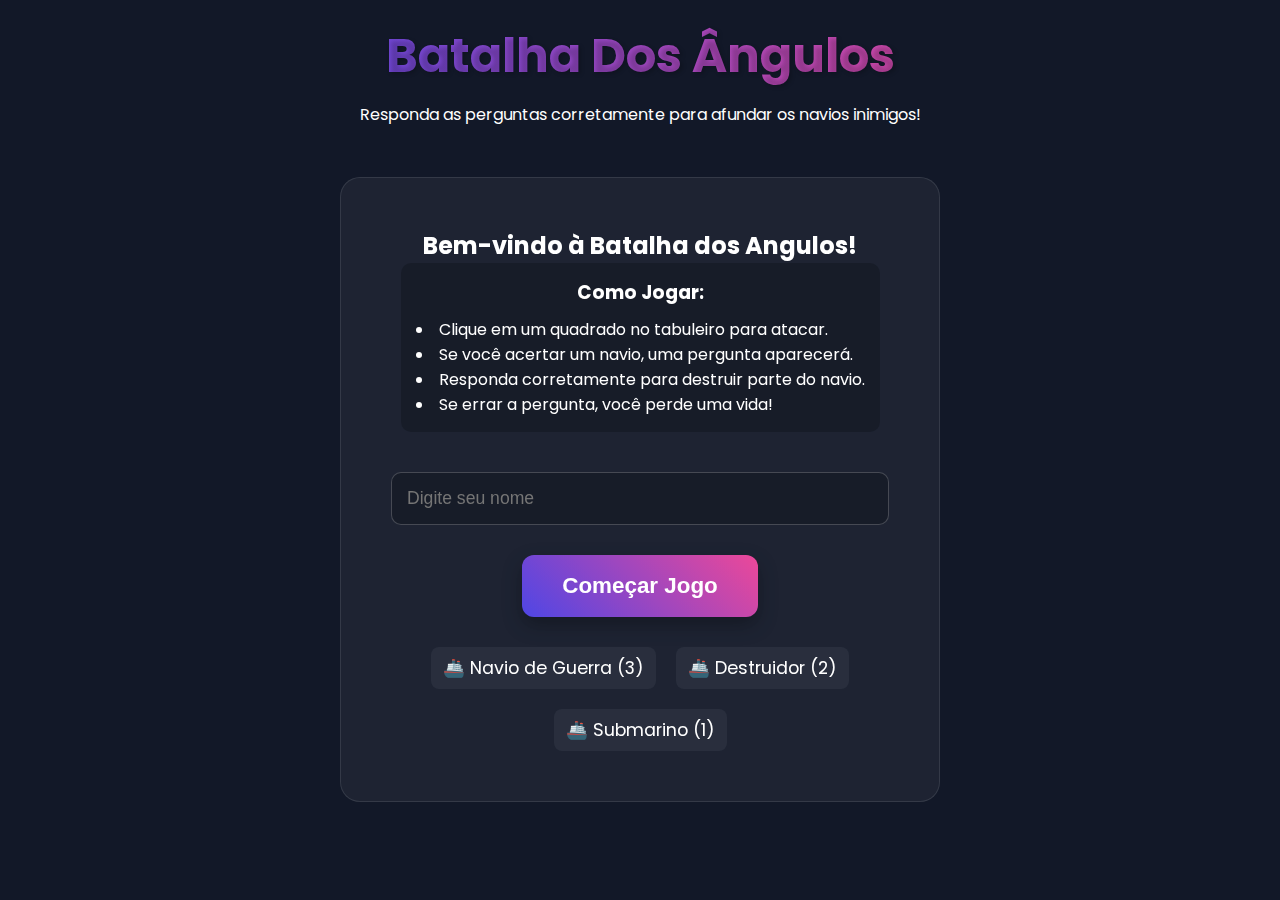
<file: index.html>
<!DOCTYPE html>
<html lang="pt-br">
  <head>
    <meta charset="UTF-8" />
    <meta name="viewport" content="width=device-width, initial-scale=1.0" />
    <title>Batalha Naval Interativa</title>
    <link rel="preconnect" href="https://fonts.googleapis.com" />
    <link rel="preconnect" href="https://fonts.gstatic.com" crossorigin />
    <link
      href="https://fonts.googleapis.com/css2?family=Poppins:wght@400;600;700&display=swap"
      rel="stylesheet"
    />
    <link rel="stylesheet" href="css/style.css" />
  </head>
  <body>
    <div class="container">
      <header>
        <h1>Batalha Dos Ângulos</h1>
        <p>
          Responda as perguntas corretamente para afundar os navios inimigos!
        </p>
      </header>

      <div id="startScreen" class="start-screen" style="display: flex">
        <h2>Bem-vindo à Batalha dos Angulos!</h2>
        <div class="tutorial">
          <h3>Como Jogar:</h3>
          <ul>
            <li>Clique em um quadrado no tabuleiro para atacar.</li>
            <li>Se você acertar um navio, uma pergunta aparecerá.</li>
            <li>Responda corretamente para destruir parte do navio.</li>
            <li>Se errar a pergunta, você perde uma vida!</li>
          </ul>
        </div>
        <input type="text" id="playerName" placeholder="Digite seu nome" />
        <button class="start-btn" onclick="startGame()">Começar Jogo</button>

        <div class="ships-info">
          <div class="ship-info">
            <span>🚢 Navio de Guerra (3)</span>
          </div>
          <div class="ship-info">
            <span>🚢 Destruidor (2)</span>
          </div>
          <div class="ship-info">
            <span>🚢 Submarino (1)</span>
          </div>
        </div>
      </div>

      <div id="gameContainer" style="display: none">
        <div id="sunkMessage" class="sunk-message" style="display: none"></div>
        <div class="game-info">
          <div class="status" id="status"></div>
          <div class="score-info">
            <div class="score-item">
              <span>❤️</span> Vidas: <span id="userLives">3</span>
            </div>
            <div class="score-item">
              <span>🏆</span> <span id="userName"></span>:
              <span id="userScore">0</span>
            </div>
            <div class="score-item">
              <span>🤖</span>Ângulo Mestre:
              <span id="cpuScore">0</span>
            </div>
          </div>
          <button class="restart-btn" onclick="restartGame()">
            Reiniciar Jogo
          </button>
          <button class="start-screen-btn" onclick="goToStartScreen()">
            Ir para o Início
          </button>
        </div>

        <div class="boards-container">
          <div class="board-section">
            <h3 class="board-title">Tabuleiro do Oponente</h3>
            <div id="opponentBoard" class="board"></div>
          </div>
        </div>
      </div>

      <div id="questionModal" class="modal">
        <div class="modal-content">
          <div class="question" id="questionText"></div>
          <div class="answers" id="answersContainer"></div>
        </div>
      </div>

      <div id="gameOverModal" class="modal">
        <div class="modal-content">
          <h2 class="game-over-title">Fim de Jogo!</h2>
          <p class="game-over-message">
            Você perdeu todas as suas vidas. Tente novamente para provar seu
            valor!
          </p>
          <div class="game-over-buttons">
            <button class="btn" id="tryAgainBtn">Tentar Novamente</button>
            <button class="btn" id="newGameBtn">Novo Jogo</button>
          </div>
        </div>
      </div>

      <div id="winModal" class="modal">
        <div class="modal-content">
          <h2 class="win-title">Parabéns! Você Venceu!</h2>
          <p class="win-message">
            Você afundou todos os navios inimigos e provou ser um verdadeiro
            Mestre dos Ângulos!
          </p>
          <div class="win-buttons">
            <button class="btn" id="playAgainSamePlayerBtn">
              Jogar Novamente (Mesmo Jogador)
            </button>
            <button class="btn" id="newGameNewPlayerBtn">
              Novo Jogo (Novo Usuário)
            </button>
          </div>
        </div>
      </div>
    </div>

    <script src="js/questions.js"></script>
    <script src="js/main.js"></script>
  </body>
</html>
</file>
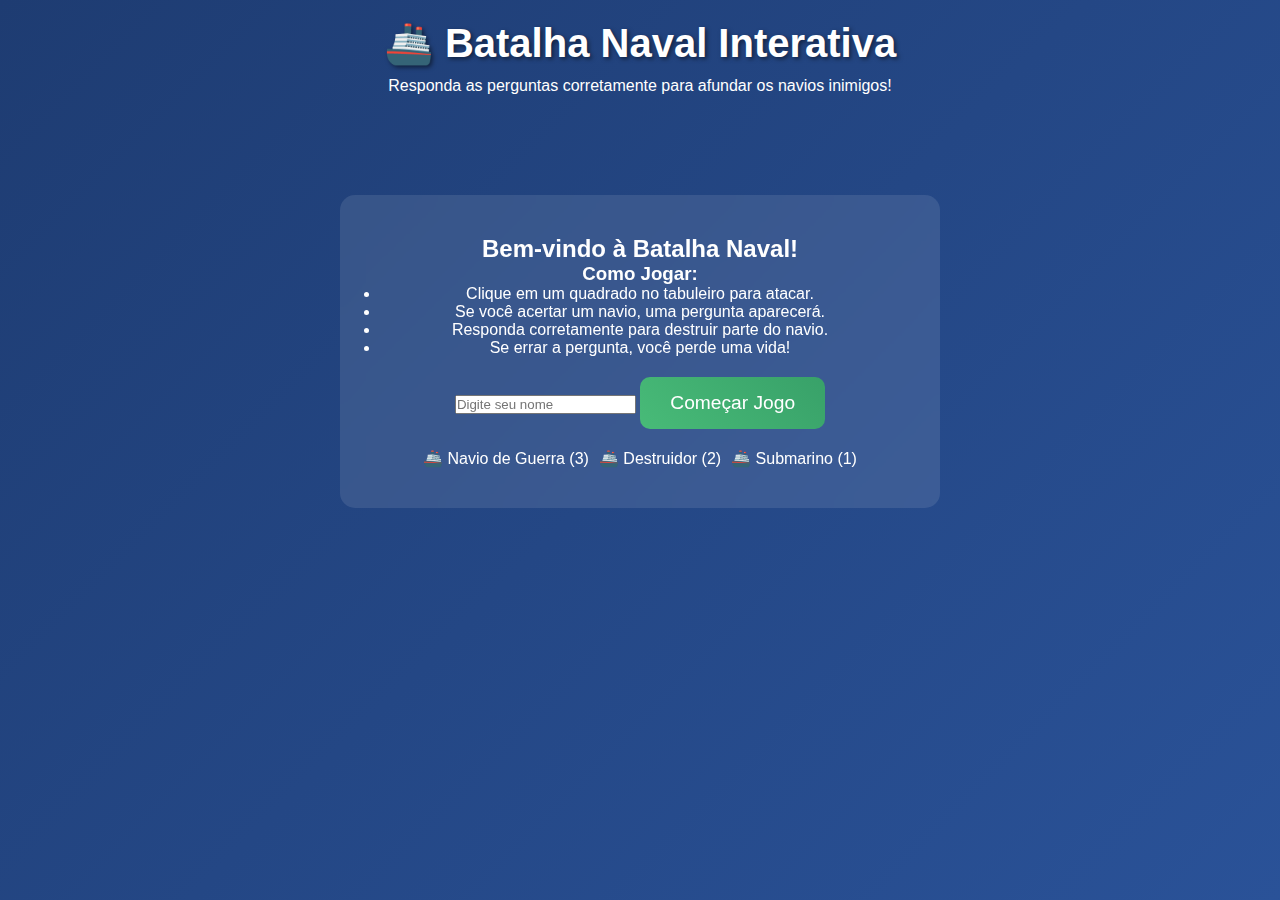
<file: public/index.html>
<!DOCTYPE html>
<html lang="pt-br">
<head>
    <meta charset="UTF-8">
    <meta name="viewport" content="width=device-width, initial-scale=1.0">
    <title>Batalha Naval Interativa</title>
    <link rel="preconnect" href="https://fonts.googleapis.com">
    <link rel="preconnect" href="https://fonts.gstatic.com" crossorigin>
    <link href="https://fonts.googleapis.com/css2?family=Poppins:wght@400;600;700&display=swap" rel="stylesheet">
    <link rel="stylesheet" href="css/style.css">
</head>
<body>
    <div class="container">
        <header>
            <h1>🚢 Batalha Naval Interativa</h1>
            <p>Responda as perguntas corretamente para afundar os navios inimigos!</p>
        </header>

        <div id="startScreen" class="start-screen">
            <h2>Bem-vindo à Batalha Naval!</h2>
            <div class="tutorial">
                <h3>Como Jogar:</h3>
                <ul>
                    <li>Clique em um quadrado no tabuleiro para atacar.</li>
                    <li>Se você acertar um navio, uma pergunta aparecerá.</li>
                    <li>Responda corretamente para destruir parte do navio.</li>
                    <li>Se errar a pergunta, você perde uma vida!</li>
                </ul>
            </div>
            <input type="text" id="playerName" placeholder="Digite seu nome">
            <button class="start-btn" onclick="startGame()">Começar Jogo</button>
            
            <div class="ships-info">
                <div class="ship-info">
                    <span>🚢 Navio de Guerra (3)</span>
                </div>
                <div class="ship-info">
                    <span>🚢 Destruidor (2)</span>
                </div>
                <div class="ship-info">
                    <span>🚢 Submarino (1)</span>
                </div>
            </div>
        </div>

        <div id="gameContainer" style="display: none;">
            <div id="sunkMessage" class="sunk-message" style="display: none;"></div>
            <div class="game-info">
                <div class="status" id="status"></div>
                <div class="score-info">
                    <div class="score-item">
                        <span>❤️</span> Vidas: <span id="userLives">3</span>
                    </div>
                    <div class="score-item">
                        <span>🏆</span> <span id="userName"></span>: <span id="userScore">0</span>
                    </div>
                    <div class="score-item">
                        <span>🤖</span> Pontuação CPU: <span id="cpuScore">0</span>
                    </div>
                </div>
                <button class="restart-btn" onclick="restartGame()">Reiniciar Jogo</button>
            </div>

            <div class="boards-container">
                <div class="board-section">
                    <h3 class="board-title">Tabuleiro do Oponente</h3>
                    <div id="opponentBoard" class="board"></div>
                </div>
            </div>
        </div>

        <div id="questionModal" class="modal">
            <div class="modal-content">
                <div class="question" id="questionText"></div>
                <div class="answers" id="answersContainer"></div>
            </div>
        </div>
    </div>

    <script src="js/questions.js"></script>
    <script src="js/main.js"></script>
</body>
</html>
</file>
<file: css/style.css>
* {
            margin: 0;
            padding: 0;
            box-sizing: border-box;
        }

        body {
            font-family: 'Poppins', sans-serif;
            background: #121828;
            color: white;
            min-height: 100vh;
            padding: 20px;
            display: flex;
            flex-direction: column;
            align-items: center;
        }

        .container {
            max-width: 900px;
            width: 100%;
            margin: 0 auto;
        }

        header {
            text-align: center;
            margin-bottom: 30px;
        }

        h1 {
            font-size: 3rem;
            font-weight: 700;
            margin-bottom: 10px;
            background: linear-gradient(90deg, #4f46e5, #ec4899);
            -webkit-background-clip: text;
            -webkit-text-fill-color: transparent;
            text-shadow: 2px 2px 4px rgba(0,0,0,0.2);
        }

        .game-info {
            background: rgba(255, 255, 255, 0.05);
            padding: 20px;
            border-radius: 15px;
            margin-bottom: 30px;
            text-align: center;
            backdrop-filter: blur(10px);
            border: 1px solid rgba(255, 255, 255, 0.1);
        }

        .status {
            font-size: 1.3rem;
            font-weight: 600;
            margin-bottom: 15px;
        }

        .score-info {
            display: flex;
            justify-content: space-around;
            margin-top: 20px;
            font-size: 1.2rem;
            font-weight: 600;
        }

        .score-item {
            display: flex;
            align-items: center;
            gap: 10px;
            background: rgba(255, 255, 255, 0.1);
            padding: 10px 20px;
            border-radius: 10px;
        }

        .score-item span {
            font-size: 1.5rem;
        }

        .boards-container {
            display: flex;
            justify-content: center;
        }

        .board-section {
            text-align: center;
        }

        .board-title {
            font-size: 1.8rem;
            margin-bottom: 20px;
            font-weight: 600;
        }

        .board {
            display: grid;
            grid-template-columns: repeat(5, 1fr);
            gap: 8px;
            width: 90vw;
            height: 90vw;
            max-width: 700px;
            max-height: 700px;
            aspect-ratio: 1/1;
            background: rgba(255, 255, 255, 0.05);
            padding: 15px;
            border-radius: 10px;
            box-shadow: 0 15px 35px rgba(0,0,0,0.3);
            border: 1px solid rgba(255, 255, 255, 0.1);
        }

        .cell {
            aspect-ratio: 1/1;
            background-color: rgba(79, 70, 229, 0.4);
            border-radius: 8px;
            cursor: pointer;
            transition: all 0.2s ease;
            display: flex;
            align-items: center;
            justify-content: center;
            font-size: 2.5rem;
            position: relative;
        }

        .cell:hover {
            background-color: rgba(79, 70, 229, 0.7);
            transform: scale(1.05);
        }

        .cell.ship {
            background-color: rgba(255, 255, 255, 0.1);
        }

        .cell.hit {
            background-color: #ef4444;
            animation: hit-animation 0.5s ease;
        }

        .cell.sunk {
            background-color: #8b5cf6;
        }

        .cell.miss {
            background-color: #22c55e;
        }

        .cell.hit::after {
            content: '🔥';
        }

        .cell.miss::after {
            content: '💧';
            font-size: 2.5rem;
            opacity: 0.7;
        }

        .sunk-message {
            position: fixed;
            top: 50%;
            left: 50%;
            transform: translate(-50%, -50%);
            background: rgba(0, 0, 0, 0.8);
            color: white;
            padding: 30px 50px;
            border-radius: 15px;
            font-size: 2.5rem;
            font-weight: 700;
            z-index: 1001;
            text-align: center;
            animation: fadeInOut 3s ease-in-out;
        }

        @keyframes fadeInOut {
            0% { opacity: 0; transform: translate(-50%, -50%) scale(0.8); }
            20% { opacity: 1; transform: translate(-50%, -50%) scale(1); }
            80% { opacity: 1; transform: translate(-50%, -50%) scale(1); }
            100% { opacity: 0; transform: translate(-50%, -50%) scale(0.8); }
        }

        .modal {
            display: none;
            position: fixed;
            top: 0;
            left: 0;
            width: 100%;
            height: 100%;
            background-color: rgba(0,0,0,0.8);
            z-index: 1000;
            align-items: center;
            justify-content: center;
            backdrop-filter: blur(5px);
        }

        .modal-content {
            background: rgba(30, 41, 59, 0.8);
            padding: 40px;
            border-radius: 20px;
            max-width: 600px;
            width: 90%;
            text-align: center;
            box-shadow: 0 20px 40px rgba(0,0,0,0.5);
            border: 1px solid rgba(255, 255, 255, 0.1);
        }

        .question {
            font-size: 1.5rem;
            margin-bottom: 30px;
            line-height: 1.4;
            font-weight: 600;
        }

        .answers {
            display: grid;
            grid-template-columns: 1fr 1fr;
            gap: 15px;
        }

        .answer-btn {
            padding: 15px 20px;
            border: none;
            border-radius: 10px;
            background-color: rgba(79, 70, 229, 0.6);
            color: white;
            font-size: 1.1rem;
            font-weight: 600;
            cursor: pointer;
            transition: all 0.2s ease;
        }

        .answer-btn:hover {
            background-color: #4f46e5;
            transform: translateY(-3px);
        }

        .answer-btn.correct {
            background-color: #22c55e;
        }

        .answer-btn.incorrect {
            background-color: #ef4444;
        }

        .start-screen {
            text-align: center;
            max-width: 600px;
            margin: 50px auto;
            padding: 50px;
            background: rgba(255, 255, 255, 0.05);
            border-radius: 20px;
            backdrop-filter: blur(10px);
            border: 1px solid rgba(255, 255, 255, 0.1);
            display: flex; /* Adicionado para garantir que os itens flex se comportem corretamente */
            flex-direction: column; /* Garante que os itens se empilhem verticalmente */
            align-items: center; /* Centraliza os itens horizontalmente */
        }

        .tutorial {
            text-align: left;
            margin-bottom: 20px;
            background: rgba(0,0,0,0.2);
            padding: 15px;
            border-radius: 10px;
        }

        .tutorial h3 {
            margin-bottom: 10px;
            text-align: center;
        }

        .tutorial ul {
            list-style-position: inside;
        }

        input[type="text"] {
            width: 100%;
            padding: 15px;
            margin-top: 20px;
            border-radius: 10px;
            border: 1px solid rgba(255, 255, 255, 0.2);
            background: rgba(0,0,0,0.2);
            color: white;
            font-size: 1.1rem;
        }

        .start-btn {
            padding: 18px 40px;
            font-size: 1.4rem;
            font-weight: 700;
            background: linear-gradient(45deg, #4f46e5, #ec4899);
            border: none;
            border-radius: 12px;
            color: white;
            cursor: pointer;
            margin-top: 30px;
            transition: all 0.3s ease;
            box-shadow: 0 8px 20px rgba(0,0,0,0.3);
        }

        .start-btn:hover {
            transform: translateY(-4px);
            box-shadow: 0 12px 25px rgba(0,0,0,0.4);
        }

        .restart-btn {
            padding: 10px 20px;
            font-size: 1rem;
            font-weight: 600;
            background: rgba(255, 255, 255, 0.1);
            border: 1px solid rgba(255, 255, 255, 0.2);
            border-radius: 10px;
            color: white;
            cursor: pointer;
            margin-top: 20px;
            transition: all 0.3s ease;
        }

        .restart-btn:hover {
            background: rgba(255, 255, 255, 0.2);
        }

        .ships-info {
            display: flex;
            justify-content: center;
            gap: 20px;
            margin-top: 30px;
            flex-wrap: wrap;
        }

        .ship-info {
            display: flex;
            align-items: center;
            gap: 8px;
            background: rgba(255, 255, 255, 0.05);
            padding: 8px 12px;
            border-radius: 8px;
            font-size: 1.1rem;
        }

        .game-over-title {
            font-size: 2.5rem;
            color: #ef4444;
            margin-bottom: 20px;
            font-weight: 700;
        }

        .game-over-message {
            font-size: 1.2rem;
            margin-bottom: 30px;
            line-height: 1.5;
        }

        .game-over-buttons {
            display: flex;
            justify-content: center;
            gap: 20px;
            flex-wrap: wrap;
        }

        .btn {
            padding: 15px 30px;
            font-size: 1.1rem;
            font-weight: 600;
            border: none;
            border-radius: 10px;
            cursor: pointer;
            transition: all 0.3s ease;
            color: white;
        }

        #tryAgainBtn {
            background-color: #4f46e5;
        }

        #tryAgainBtn:hover {
            background-color: #3e38b2;
            transform: translateY(-3px);
        }

        #newGameBtn {
            background-color: #22c55e;
        }

        #newGameBtn:hover {
            background-color: #1a9f4b;
            transform: translateY(-3px);
        }

        @media (max-width: 768px) {
            h1 {
                font-size: 2.5rem;
            }
            .board {
                max-width: 90vw;
            }
            .game-over-title {
                font-size: 2rem;
            }
            .game-over-message {
                font-size: 1rem;
            }
            .btn {
                padding: 12px 25px;
                font-size: 1rem;
            }
        }

        @media (max-width: 480px) {
            h1 {
                font-size: 2rem;
            }
            .answers {
                grid-template-columns: 1fr;
            }
            .score-info {
                flex-direction: column;
                gap: 10px;
            }
            .game-over-buttons {
                flex-direction: column;
            }
            .win-buttons {
                flex-direction: column;
            }
        }

        /* Win Modal Styles */
        .win-title {
            font-size: 2.5rem;
            color: #22c55e; /* Green for success */
            margin-bottom: 20px;
            font-weight: 700;
        }

        .win-message {
            font-size: 1.2rem;
            margin-bottom: 30px;
            line-height: 1.5;
        }

        .win-buttons {
            display: flex;
            justify-content: center;
            gap: 20px;
            flex-wrap: wrap;
        }

        #playAgainSamePlayerBtn {
            background-color: #4f46e5; /* Blue for play again */
        }

        #playAgainSamePlayerBtn:hover {
            background-color: #3e38b2;
            transform: translateY(-3px);
        }

        #newGameNewPlayerBtn {
            background-color: #ec4899; /* Pink for new game */
        }

        #newGameNewPlayerBtn:hover {
            background-color: #d63a8a;
            transform: translateY(-3px);
        }

        /* Go to Start Screen Button Style */
        .start-screen-btn {
            padding: 10px 20px;
            font-size: 1rem;
            font-weight: 600;
            background: rgba(255, 255, 255, 0.1);
            border: 1px solid rgba(255, 255, 255, 0.2);
            border-radius: 10px;
            color: white;
            cursor: pointer;
            margin-top: 20px;
            margin-left: 10px; /* Add some space from restart button */
            transition: all 0.3s ease;
        }

        .start-screen-btn:hover {
            background: rgba(255, 255, 255, 0.2);
        }
</file>
<file: public/css/style.css>
* {
            margin: 0;
            padding: 0;
            box-sizing: border-box;
        }

        body {
            font-family: 'Segoe UI', Tahoma, Geneva, Verdana, sans-serif;
            background: linear-gradient(135deg, #1e3c72, #2a5298);
            color: white;
            min-height: 100vh;
            padding: 20px;
        }

        .container {
            max-width: 1200px;
            margin: 0 auto;
        }

        header {
            text-align: center;
            margin-bottom: 30px;
        }

        h1 {
            font-size: 2.5rem;
            margin-bottom: 10px;
            text-shadow: 2px 2px 4px rgba(0,0,0,0.5);
        }

        .game-info {
            background: rgba(255,255,255,0.1);
            padding: 15px;
            border-radius: 10px;
            margin-bottom: 20px;
            text-align: center;
            backdrop-filter: blur(10px);
        }

        .status {
            font-size: 1.2rem;
            font-weight: bold;
            margin: 10px 0;
        }

        .boards-container {
            display: flex;
            gap: 30px;
            justify-content: center;
            flex-wrap: wrap;
        }

        .board-section {
            text-align: center;
        }

        .board-title {
            font-size: 1.5rem;
            margin-bottom: 15px;
            font-weight: bold;
        }

        .board {
            display: grid;
            grid-template-columns: repeat(10, 1fr);
            gap: 2px;
            width: 100%;
            max-width: 400px;
            aspect-ratio: 1/1;
            background-color: #4a5568;
            padding: 5px;
            border-radius: 5px;
            box-shadow: 0 10px 25px rgba(0,0,0,0.3);
        }

        .cell {
            aspect-ratio: 1/1;
            background-color: #3182ce;
            border: 1px solid #2c5282;
            cursor: pointer;
            transition: all 0.2s ease;
            display: flex;
            align-items: center;
            justify-content: center;
            font-size: 0.8rem;
            position: relative;
        }

        .cell:hover {
            background-color: #4299e1;
            transform: scale(1.05);
        }

        .cell.ship {
            background-color: #2d3748;
        }

        .cell.hit {
            background-color: #e53e3e;
        }

        .cell.miss {
            background-color: #81c784;
        }

        .cell.hit::after {
            content: '✗';
            color: white;
            font-size: 1.5rem;
            font-weight: bold;
        }

        .cell.miss::after {
            content: '○';
            color: white;
            font-size: 1.2rem;
        }

        .modal {
            display: none;
            position: fixed;
            top: 0;
            left: 0;
            width: 100%;
            height: 100%;
            background-color: rgba(0,0,0,0.8);
            z-index: 1000;
            align-items: center;
            justify-content: center;
        }

        .modal-content {
            background: linear-gradient(135deg, #2c5282, #1a202c);
            padding: 30px;
            border-radius: 15px;
            max-width: 500px;
            width: 90%;
            text-align: center;
            box-shadow: 0 20px 40px rgba(0,0,0,0.5);
        }

        .question {
            font-size: 1.3rem;
            margin-bottom: 20px;
            line-height: .5;
        }

        .answers {
            display: flex;
            flex-direction: column;
            gap: 10px;
            margin-bottom: 20px;
        }

        .answer-btn {
            padding: 12px 20px;
            margin: 5px 0;
            border: none;
            border-radius: 8px;
            background-color: #4a5568;
            color: white;
            font-size: 1rem;
            cursor: pointer;
            transition: all 0.2s ease;
        }

        .answer-btn:hover {
            background-color: #718096;
            transform: translateY(-2px);
        }

        .answer-btn.correct {
            background-color: #48bb78;
        }

        .answer-btn.incorrect {
            background-color: #f56565;
        }

        .start-screen {
            text-align: center;
            max-width: 600px;
            margin: 100px auto;
            padding: 40px;
            background: rgba(255,255,255,0.1);
            border-radius: 15px;
            backdrop-filter: blur(10px);
        }

        .start-btn {
            padding: 15px 30px;
            font-size: 1.2rem;
            background: linear-gradient(45deg, #48bb78, #38a169);
            border: none;
            border-radius: 10px;
            color: white;
            cursor: pointer;
            margin-top: 20px;
            transition: all 0.3s ease;
        }

        .start-btn:hover {
            transform: translateY(-3px);
            box-shadow: 0 10px 20px rgba(0,0,0,0.3);
        }

        .ships-info {
            display: flex;
            justify-content: center;
            gap: 10px;
            margin-top: 20px;
            flex-wrap: wrap;
        }

        .ship-info {
            display: flex;
            align-items: center;
            gap: 5px;
        }

        .ship-color {
            width: 20px;
            height: 20px;
            background-color: #2d3748;
            border-radius: 3px;
        }

        @media (max-width: 768px) {
            .boards-container {
                flex-direction: column;
                align-items: center;
            }
            
            .board {
                max-width: 350px;
            }
            
            h1 {
                font-size: 2rem;
            }
            
            .board-title {
                font-size: 1.2rem;
            }
        }

        @media (max-width: 480px) {
            .board {
                max-width: 280px;
            }
            
            .cell {
                font-size: 0.6rem;
            }
            
            h1 {
                font-size: 1.5rem;
            }
        }
</file>
